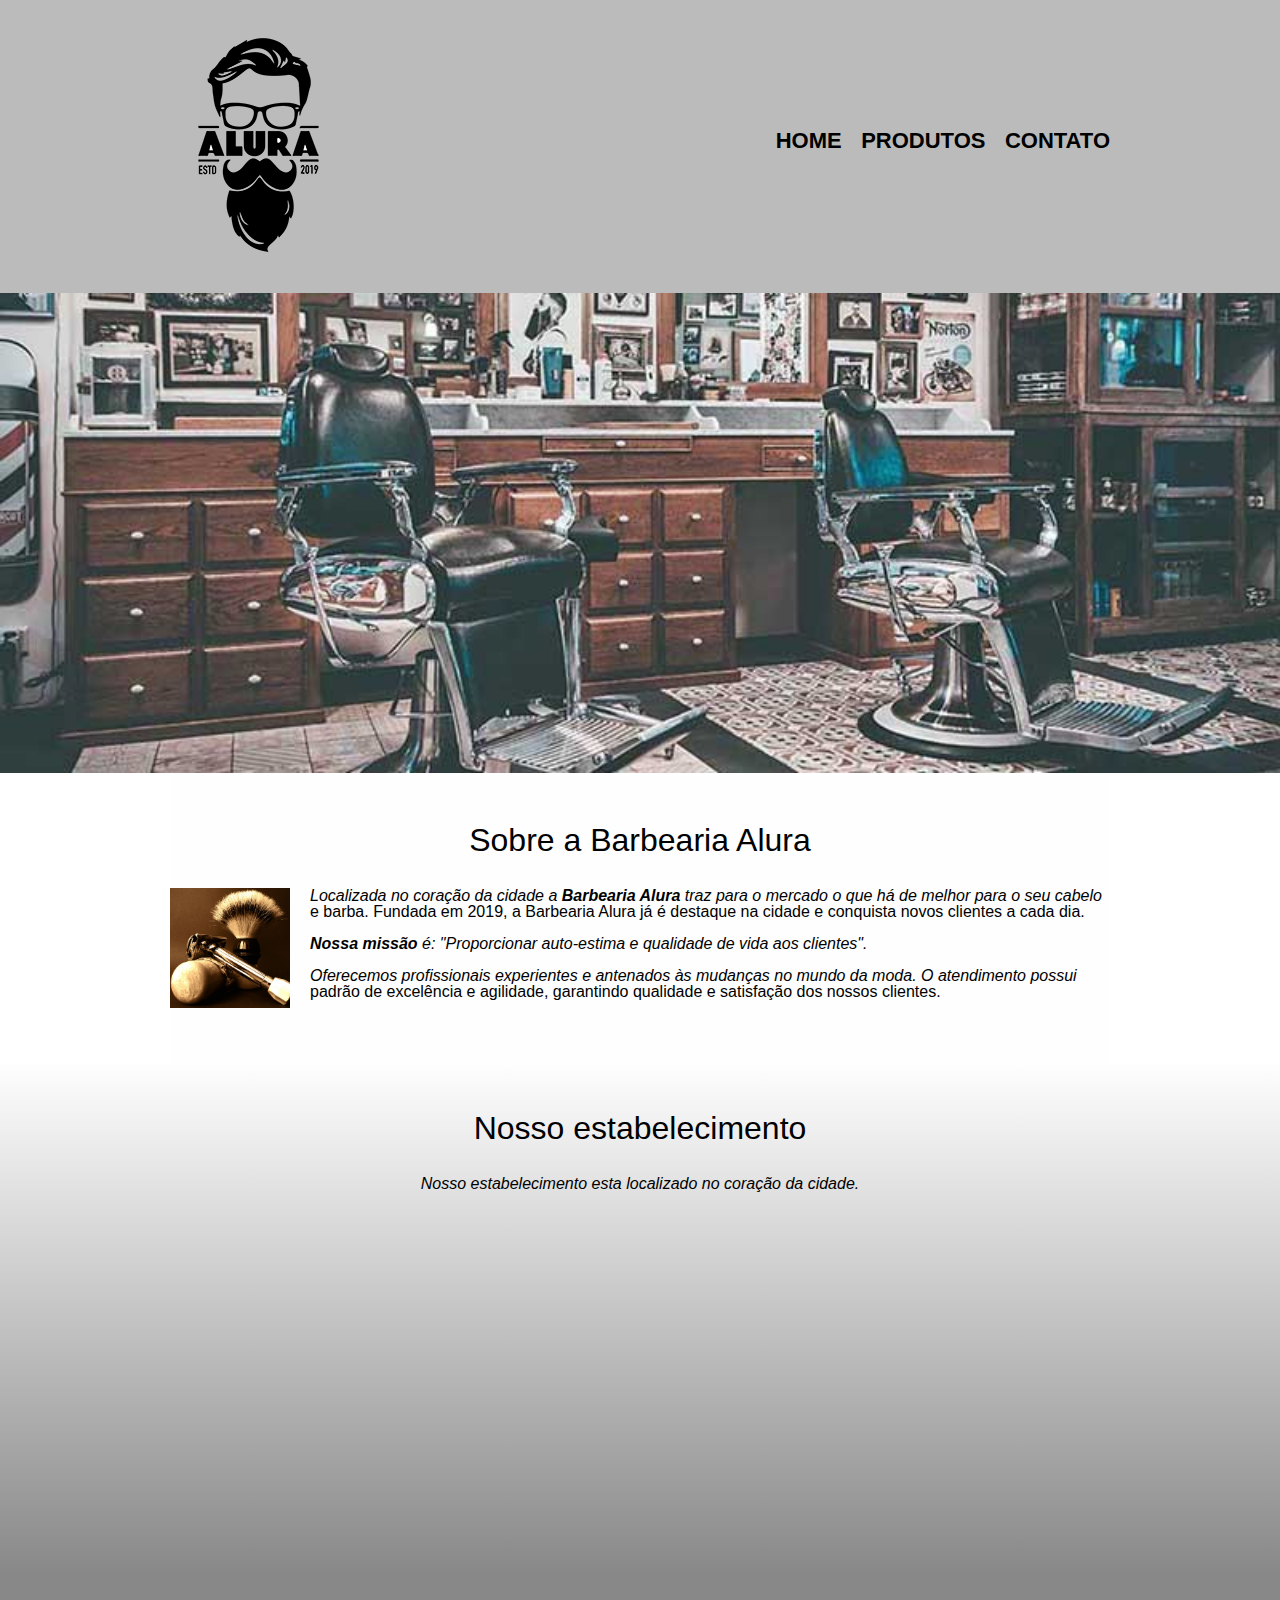
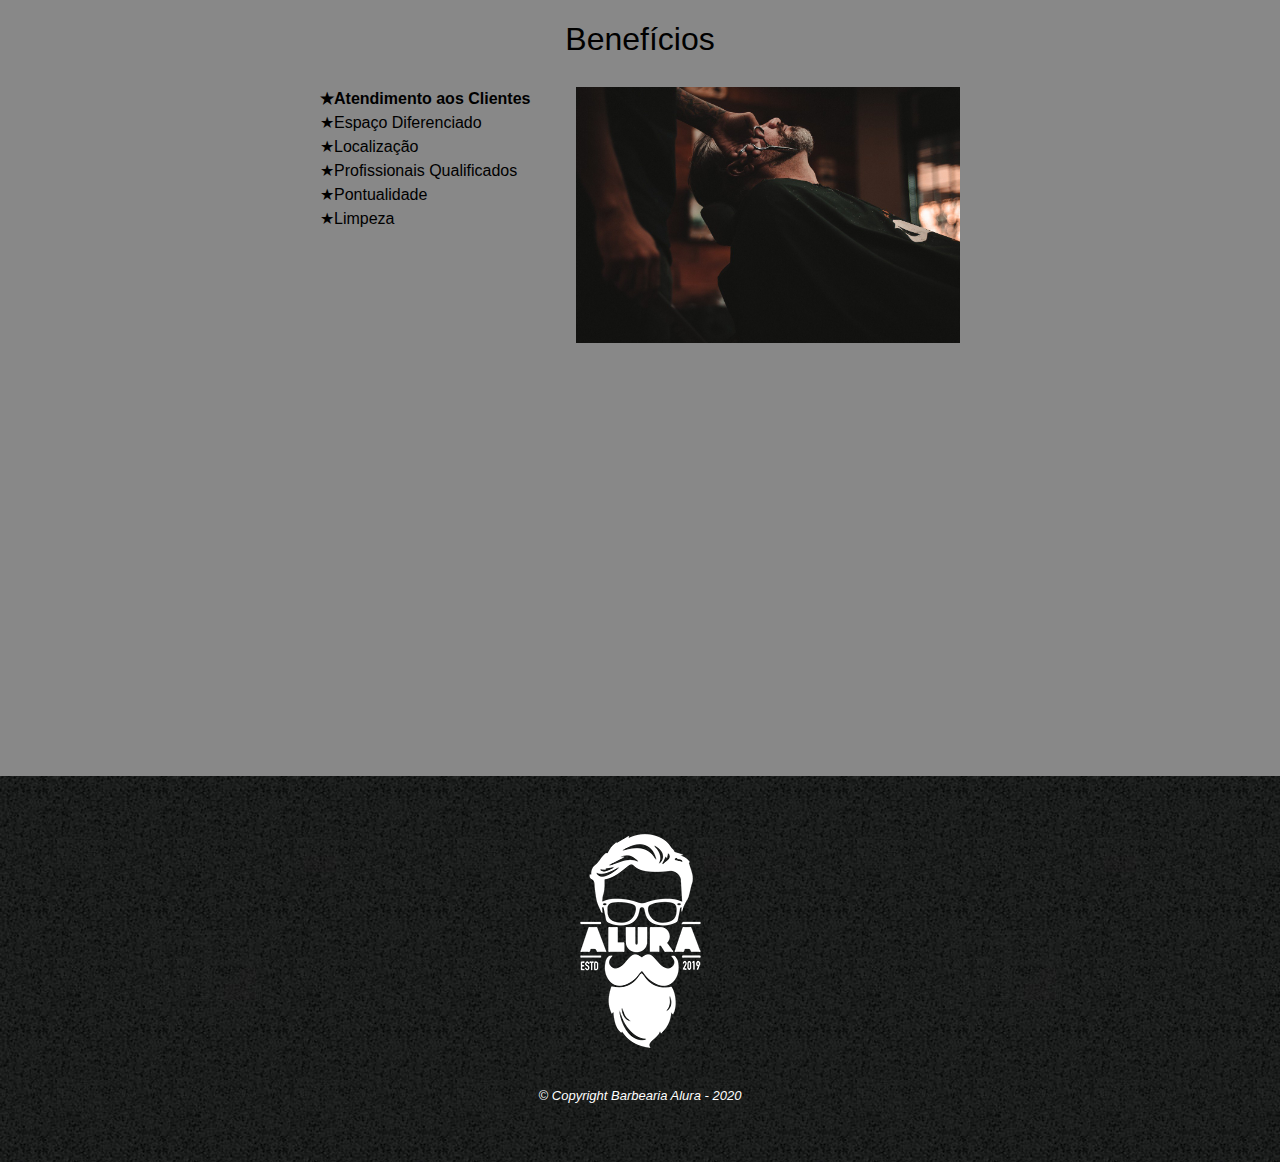
<file: Barbearia/index.html>
<!DOCTYPE html>
<html lang="pt-br">
<head>
    <meta charset="UTF-8">
    <link rel="stylesheet" href="style/reset.css">
    <link rel="stylesheet" href="style/style.css">
    <title>Barbearia</title>
</head>

<body>
    <header>
        <div class="caixa">
            <h1><img src="media/logo.png" alt="Logotipo barbearia Alura"></h1>
            <nav>
                <ul>
                    <li><a href="index.html">Home</a></li>
                    <li><a href="produtos.html">Produtos</a></li>
                    <li><a href="contato.html">Contato</a></li>
                </ul>
            </nav>
        </div>
    </header>
    <img src="media/banner.jpg" alt="Banner Barbearia Alura" class="banner">
    <main>
        <section class="principal">
            <h2 class="titulo-principal">Sobre a Barbearia Alura</h2>

            <img src="media/utensilios.jpg" alt="Imagem de utensílios" class="utensilios">
            <p>Localizada no coração da cidade a <strong>Barbearia Alura</strong> traz para o mercado o que
                há
                de melhor para o seu cabelo e
                barba. Fundada em 2019, a Barbearia Alura já é destaque na cidade e conquista novos clientes a cada dia.
            </p>

            <p id="missao"><em><strong>Nossa missão</strong> é: "Proporcionar auto-estima e qualidade de vida aos
                clientes".</em></p>

            <p>Oferecemos profissionais experientes e antenados às mudanças no mundo da moda. O atendimento possui
                padrão de
                excelência e agilidade, garantindo qualidade e satisfação dos nossos clientes.</p>
        </section>
        <section class="mapa">
            <h3 class="titulo-principal">Nosso estabelecimento</h3>
            <p>Nosso estabelecimento esta localizado no coração da cidade.</p>
            <div class="mapa-conteudo">
                <iframe src="https://www.google.com/maps/embed?pb=!1m18!1m12!1m3!1d15004.289433339736!2d-43.934139851978486!3d-19.921355421471787!2m3!1f0!2f0!3f0!3m2!1i1024!2i768!4f13.1!3m3!1m2!1s0xa699e3354ffb35%3A0xd609c5b030ea86b6!2sEscola%20de%20Barbeiros%20Branca%20de%20Neve!5e0!3m2!1spt-BR!2sbr!4v1611020662458!5m2!1spt-BR!2sbr"
                        width="100%" height="300" style="border:0;" allowfullscreen="" aria-hidden="false"
                        tabindex="0"></iframe>
            </div>
        </section>
        <section class="beneficios">
            <h3 class="titulo-principal">Benefícios</h3>
            <div class="conteudo-beneficios">
                <ul class="lista-beneficios">
                    <li class="itens">Atendimento aos Clientes</li>
                    <li class="itens">Espaço Diferenciado</li>
                    <li class="itens">Localização</li>
                    <li class="itens">Profissionais Qualificados</li>
                    <li class="itens">Pontualidade</li>
                    <li class="itens">Limpeza</li>
                </ul><img src="media/beneficios.jpg" alt="Benefícios" class="imagem-beneficios">
            </div>

            <div class="video">
                <iframe width="560" height="315" src="https://www.youtube.com/embed/z-uxd6a4E7c" frameborder="0" allow="accelerometer; autoplay; clipboard-write; encrypted-media; gyroscope; picture-in-picture" allowfullscreen></iframe>
            </div>
        </section>
    </main>
    <footer>
        <img src="media/logo-branco.png" alt="Logo branca da barbearia Alura">
        <p class="copyright">&copy; Copyright Barbearia Alura - 2020</p>
    </footer>
</body>
</html>
</file>
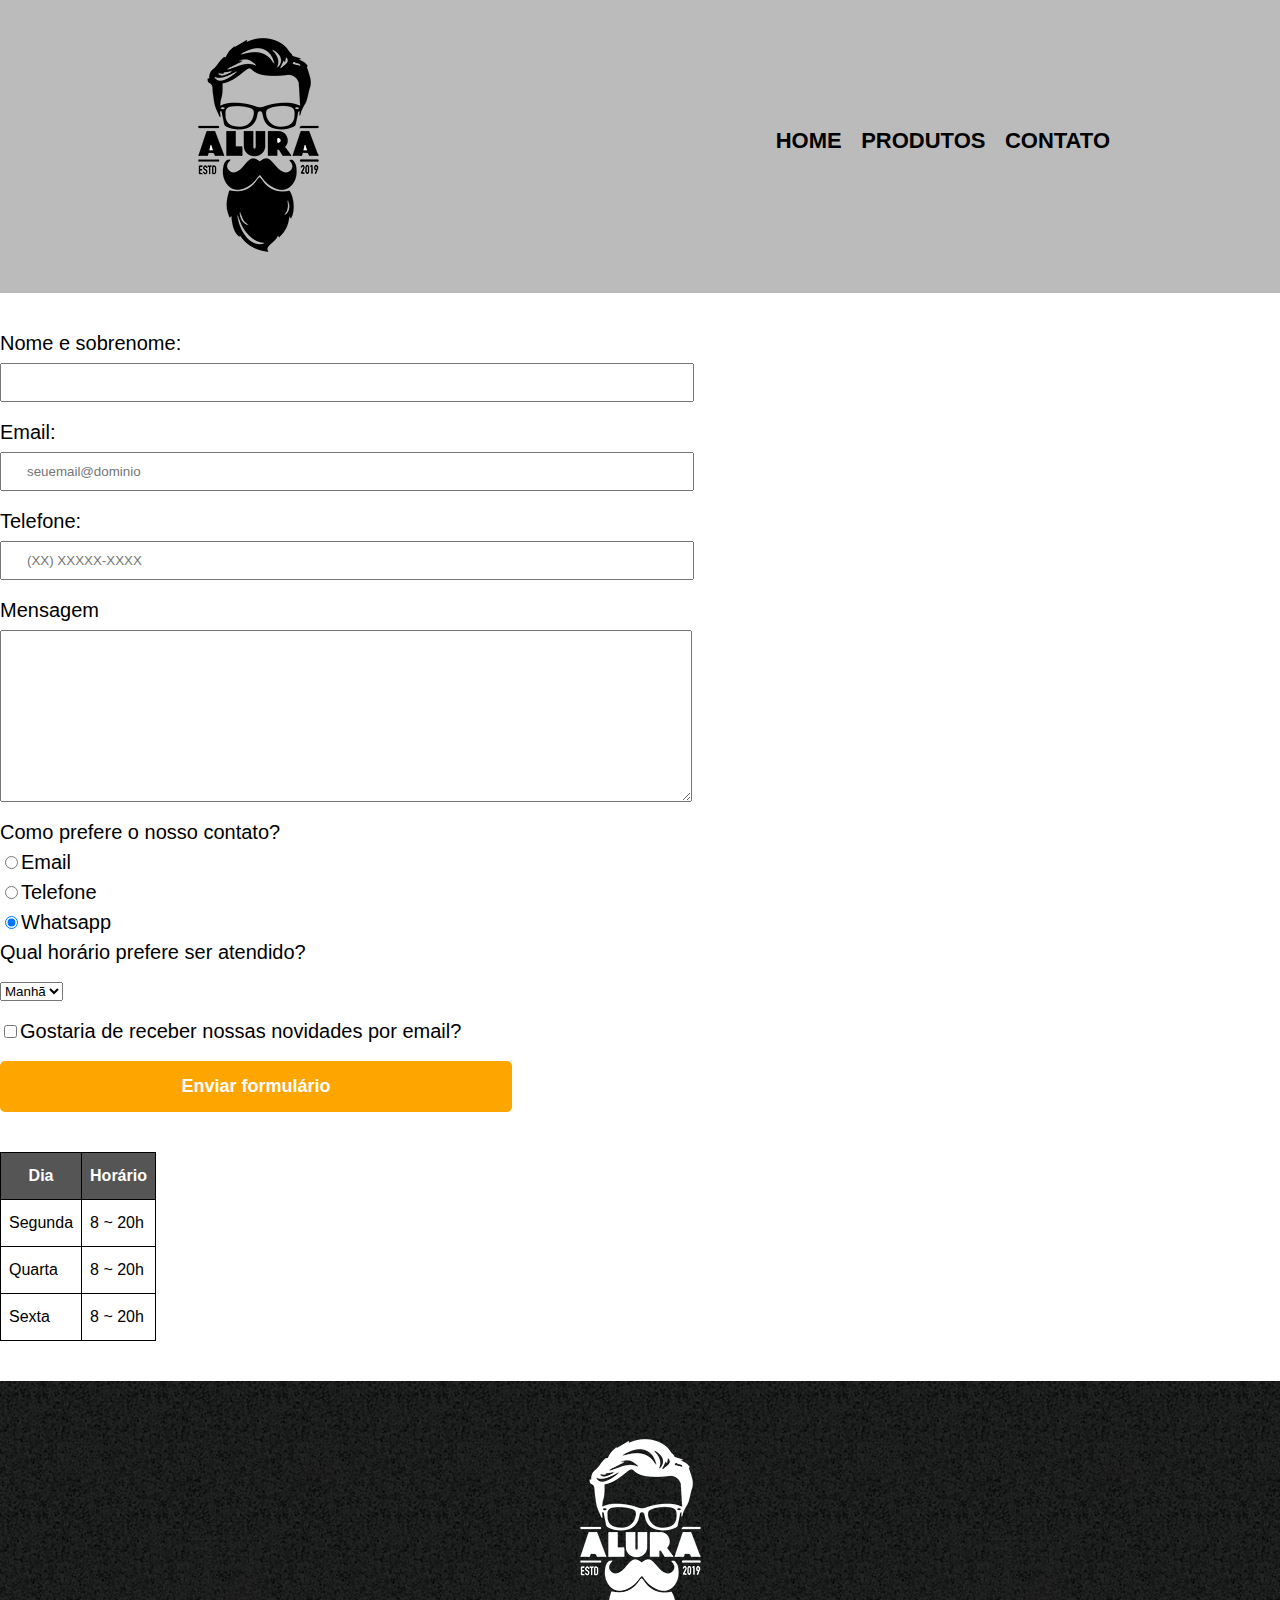
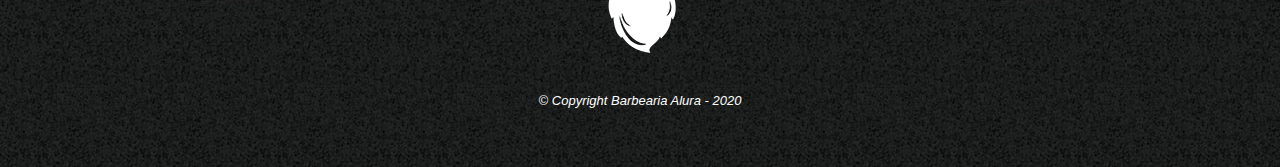
<file: Barbearia/contato.html>
<!DOCTYPE html>
<html lang="pt-br">
<head>
    <meta charset="UTF-8">
    <link rel="stylesheet" href="style/reset.css">
    <link rel="stylesheet" href="style/style.css">
    <title>Contato - Barbearia Alura</title>
</head>
<body>
    <header>
        <div class="caixa">
            <h1><img src="media/logo.png" alt="Logotipo barbearia Alura"></h1>
            <nav>
                <ul>
                    <li><a href="index.html">Home</a></li>
                    <li><a href="produtos.html">Produtos</a></li>
                    <li><a href="contato.html">Contato</a></li>
                </ul>
            </nav>
        </div>
    </header>
    <main>
        <form action="">
            <label for="nomeSobrenome">Nome e sobrenome:</label>
            <input type="text" id="nomeSobrenome" class="input-padrao" required>

            <label for="email">Email:</label>
            <input type="email" id="email" class="input-padrao" required placeholder="seuemail@dominio">

            <label for="telefone">Telefone:</label>
            <input type="tel" id="telefone" class="input-padrao" required placeholder="(XX) XXXXX-XXXX">

            <label for="mensagem">Mensagem</label>
            <textarea name="mensagem" id="mensagem" cols="30" rows="10" class="input-padrao" required></textarea>

            <fieldset>
                <legend>Como prefere o nosso contato?</legend>
                <label><input type="radio" value="email" id="radio-email" name="contato">Email</label>
                <label><input type="radio" value="telefone" id="radio-telefone" name="contato">Telefone</label>
                <label><input type="radio" value="whatsapp" id="radio-whatsapp" name="contato" checked>Whatsapp</label>
            </fieldset>

            <fieldset>
                <legend>Qual horário prefere ser atendido?</legend>
                <label for=""></label>
                <select name="" id="">
                    <option value="">Manhã</option>
                    <option value="">Tarde</option>
                    <option value="">Noite</option>
                </select>
            </fieldset>

            <label class="checkbox"><input type="checkbox">Gostaria de receber nossas novidades por email?</label>
            <input type="submit" value="Enviar formulário" class="enviar">
        </form>

        <table>
            <thead>
                <tr>
                    <th>Dia</th>
                    <th>Horário</th>
                </tr>
            </thead>
            <tbody>
                <tr>
                    <td>Segunda</td>
                    <td>8 ~ 20h</td>
                </tr>
                <tr>
                    <td>Quarta</td>
                    <td>8 ~ 20h</td>
                </tr>
                <tr>
                    <td>Sexta</td>
                    <td>8 ~ 20h</td>
                </tr>
            </tbody>
        </table>
    </main>
    <footer>
        <img src="media/logo-branco.png" alt="Logo branca da barbearia Alura">
        <p class="copyright">&copy; Copyright Barbearia Alura - 2020</p>
    </footer>
</body>
</html>
</file>
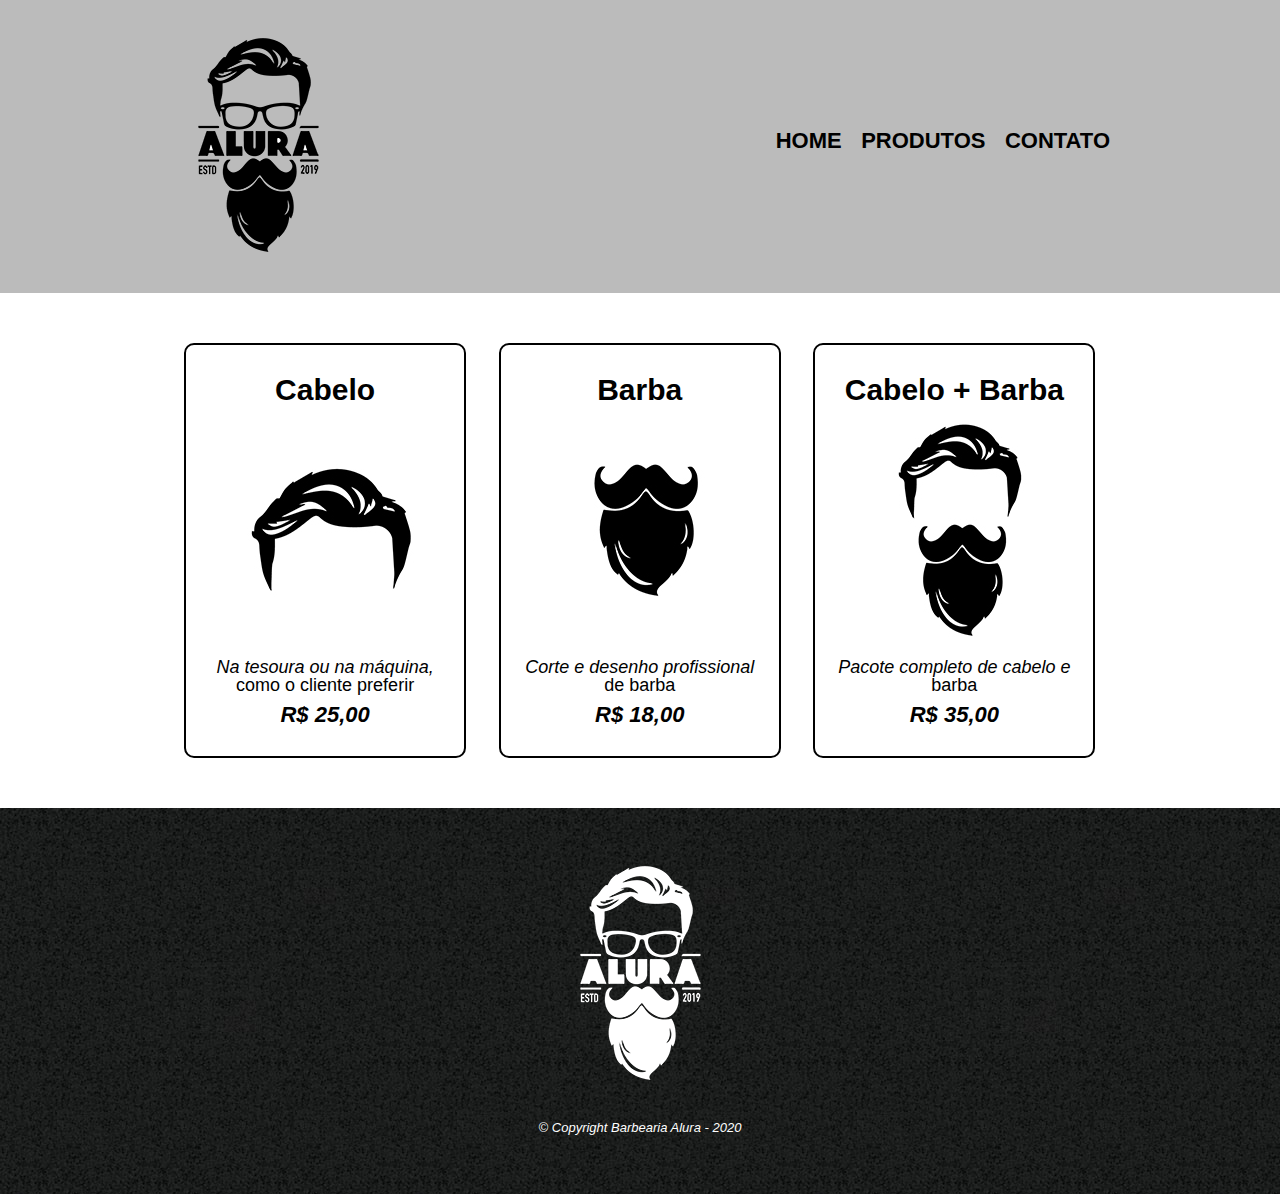
<file: Barbearia/produtos.html>
<!DOCTYPE html>
<html lang="pt-br">
<head>
    <meta charset="UTF-8">
    <link rel="stylesheet" href="style/reset.css">
    <link rel="stylesheet" href="style/style.css">
    <title>Produtos - Barbearia Alura</title>
</head>
<body>
    <header>
        <div class="caixa">
            <h1><img src="media/logo.png" alt="Logotipo barbearia Alura"></h1>
            <nav>
                <ul>
                    <li><a href="index.html">Home</a></li>
                    <li><a href="produtos.html">Produtos</a></li>
                    <li><a href="contato.html">Contato</a></li>
                </ul>
            </nav>
        </div>
    </header>
    <main>
        <ul class="produtos">
            <li>
                <h2>Cabelo</h2>
                <img src="media/cabelo.jpg" alt="Corte de cabelo ">
                <p class="produto-descricao">Na tesoura ou na máquina, como o cliente preferir</p>
                <p class="produto-preco">R$ 25,00</p>
            </li>
            <li>
                <h2>Barba</h2>
                <img src="media/barba.jpg" alt="Fazer barba">
                <p class="produto-descricao">Corte e desenho profissional de barba</p>
                <p class="produto-preco">R$ 18,00</p>
            </li>
            <li>
                <h2>Cabelo + Barba</h2>
                <img src="media/cabelo+barba.jpg" alt="Corte de cabelo e barba">
                <p class="produto-descricao">Pacote completo de cabelo e barba</p>
                <p class="produto-preco">R$ 35,00</p>
            </li>
        </ul>
    </main>

    <footer>
        <img src="media/logo-branco.png" alt="Logo branca da barbearia Alura">
        <p class="copyright">&copy; Copyright Barbearia Alura - 2020</p>
    </footer>
</body>
</html>
</file>
<file: Barbearia/style/style.css>
body {
    font-family: 'Montserrat', sans-serif;
}

header {
    background: #bbb;
    padding: 20px 0;
}

.caixa {
    position: relative;
    width: 940px;
    margin: 0 auto;
}

nav {
    position: absolute;
    top: 110px;
    right: 0;
}

nav li {
    display: inline;
    margin-left: 15px;
}

nav a {
    text-transform: uppercase;
    color: black;
    font-weight: bold;
    font-size: 22px;
    text-decoration: none;
}

.produtos {
    width: 940px;
    margin: 0 auto;
    padding: 50px 0;
}

nav a:hover {
    color: #c78c19;
    text-decoration: underline;
}

.produtos li {
    display: inline-block;
    text-align: center;
    width: 30%;
    vertical-align: top;
    margin: 0 1.5%;
    padding: 30px 20px;
    box-sizing: border-box;
    border: 2px solid black;
    border-radius: 10px;
}

.produtos li:hover {
    border-color: #c78c19;
}

.produtos li:active {
    border-color: #088c19;
}

.produtos li:hover h2 {
    font-size: 34px;
}

.produtos h2 {
    font-size: 30px;
    font-weight: bold;
}

.produto-descricao {
    font-size: 18px;
}

.produto-preco {
    font-size: 22px;
    font-weight: bold;
    margin-top: 10px;
}

footer {
    text-align: center;
    background: url("../media/bg.jpg");
    padding: 40px 0;
}

.copyright {
    color: white;
    font-size: 13px;
    margin: 20px 0
}

main {

}

form {
    margin: 40px 0;
}

form label, form legend {
    display: block;
    font-size: 20px;
    margin: 0 0 10px;
}

.input-padrao {
    display: block;
    margin: 0 0 20px;
    padding: 10px 25px;
    width: 50%;
}

.checkbox {
    margin: 20px 0;
}

.enviar {
    width: 40%;
    padding: 15px 0;
    background-color: orange;
    color: white;
    font-weight: bold;
    font-size: 18px;
    border: none;
    border-radius: 5px;
    transition: 0.5s all;
    cursor: pointer;
}

.enviar:hover {
    background-color: darkorange;
    transform: scale(1.2);
}

table {
    margin: 20px 0 40px;
}

thead {
    background-color: #555;
    color: white;
    font-weight: bold;
}

td, th {
    border: 1px solid #000;
    padding: 15px 8px 15px;
}

/*css da página inicial*/
.banner {
    width: 100%;
}

.titulo-principal {
    text-align: center;
    font-size: 2em;
    margin: 0 0 1em;
}

p:first-line {
    font-style: italic;
}

.principal {
    padding: 3em 0;
    background: #FEFEFE;
    width: 940px;
    margin: 0 auto;
}

.principal p {
    margin: 0 0 1em;
}

.principal strong {
    font-weight: bold;
}

.principal em {
    font-style: italic;
}

.utensilios {
    width: 120px;
    float: left;
    margin: 0 20px 20px 0;
}

.mapa {
    padding: 3em 0;
    background: linear-gradient(#FEFEFE, #888);
}

.mapa p {
    margin: 0 0 2em;
    text-align: center;
}

.beneficios {
    padding: 3em 0;
    background: #888;
}

.conteudo-beneficios {
    width: 640px;
    margin: 0 auto;
}

.lista-beneficios {
    width: 40%;
    display: inline-block;
    vertical-align: top;
}

.itens {
    line-height: 1.5;
}

.itens:first-child {
    font-weight: bold;
}

.itens:before {
    content: "★";
}

.imagem-beneficios {
    width: 60%;
}

.video {
    width: 560px;
    margin: 2em auto;
}

.mapa-conteudo {
    width: 940px;
    margin: 0 auto;
}
</file>
